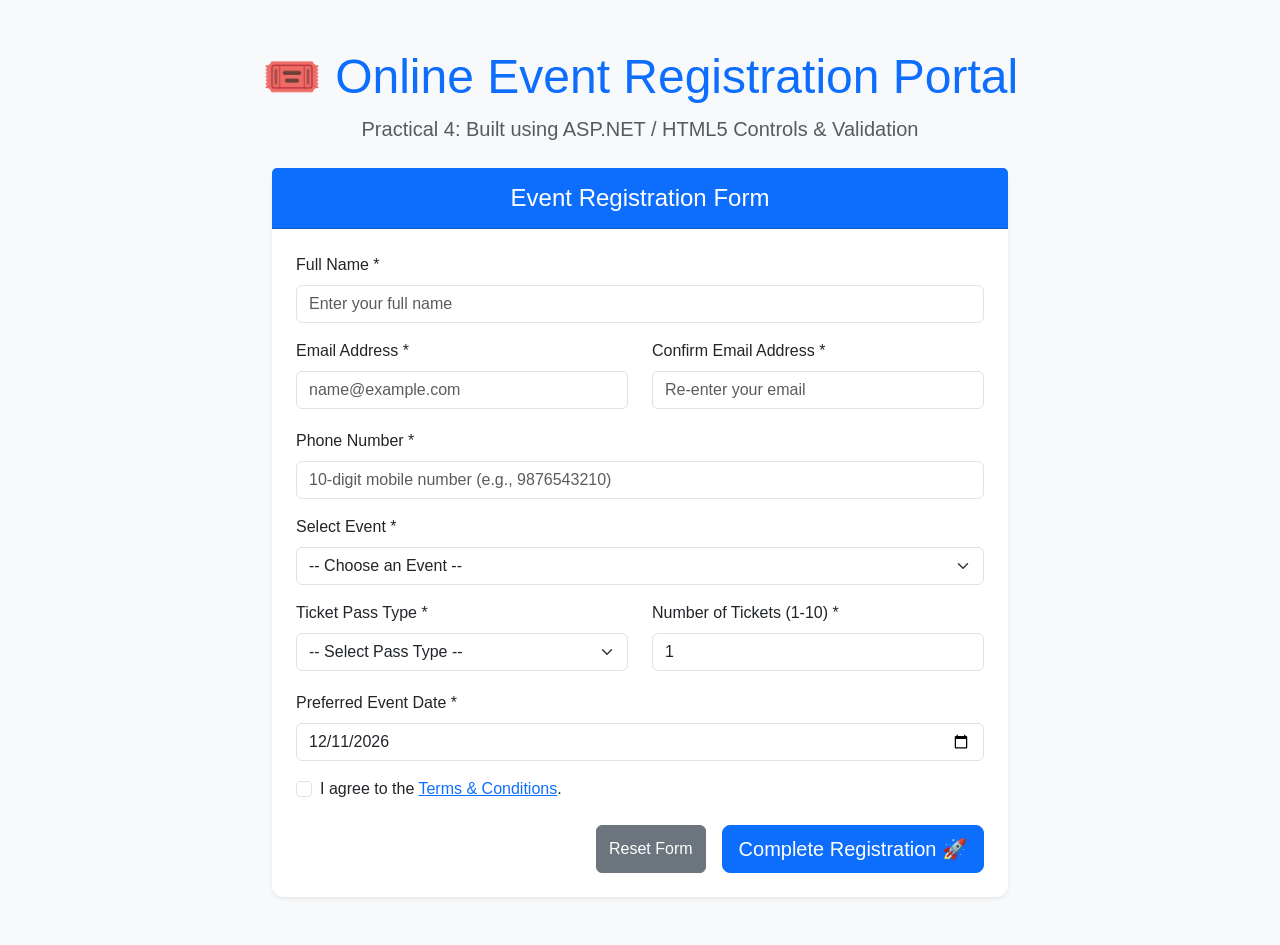
<file: PRACTICAL4/Practical_4/index.html>
<!DOCTYPE html>
<html lang="en">
<head>
    <meta charset="UTF-8">
    <meta name="viewport" content="width=device-width, initial-scale=1.0">
    <title>Online Event Registration Portal - Practical 4</title>
    <!-- Bootstrap CSS -->
    <link href="wwwroot/lib/bootstrap/dist/css/bootstrap.min.css" rel="stylesheet" />
    <style>
        body { background-color: #f8f9fa; font-family: 'Segoe UI', Tahoma, Geneva, Verdana, sans-serif; }
        .card { border-radius: 12px; }
        .validation-summary-errors { color: #dc3545; background-color: #f8d7da; border: 1px solid #f5c6cb; padding: 12px 20px; border-radius: 8px; margin-bottom: 20px; }
        .validation-summary-errors ul { margin-bottom: 0; padding-left: 20px; }
        .error-msg { color: #dc3545; font-size: 0.875rem; margin-top: 4px; display: block; }
    </style>
</head>
<body>
    <div class="container py-5">
        <div class="text-center mb-4">
            <h1 class="display-5 text-primary font-weight-bold">🎟️ Online Event Registration Portal</h1>
            <p class="lead text-muted">Practical 4: Built using ASP.NET / HTML5 Controls & Validation</p>
        </div>

        <!-- Confirmation Card -->
        <div id="confirmationCard" class="card border-success shadow-lg mb-5 d-none">
            <div class="card-header bg-success text-white py-3">
                <h4 class="m-0">🎉 Registration Confirmed Successfully!</h4>
            </div>
            <div class="card-body p-4">
                <div class="alert alert-success">
                    <strong>Registration Reference ID:</strong> <span id="resRegId" class="badge bg-dark fs-6">REG-847291</span>
                </div>
                <div class="row g-3 fs-5">
                    <div class="col-md-6"><strong>Attendee Name:</strong> <span id="resName"></span></div>
                    <div class="col-md-6"><strong>Email:</strong> <span id="resEmail"></span></div>
                    <div class="col-md-6"><strong>Phone:</strong> <span id="resPhone"></span></div>
                    <div class="col-md-6"><strong>Event Selected:</strong> <span id="resEvent"></span></div>
                    <div class="col-md-6"><strong>Ticket Type:</strong> <span id="resTicketType"></span></div>
                    <div class="col-md-6"><strong>No. of Tickets:</strong> <span id="resTicketsCount"></span></div>
                    <div class="col-md-6"><strong>Event Date:</strong> <span id="resDate"></span></div>
                    <div class="col-md-6"><strong>Total Amount Paid:</strong> <span id="resTotal" class="text-success font-weight-bold"></span></div>
                </div>
                <div class="mt-4 text-center">
                    <button onclick="resetRegistration()" class="btn btn-outline-success btn-lg">Register Another Event</button>
                </div>
            </div>
        </div>

        <!-- Registration Form Card -->
        <div id="formCard" class="row justify-content-center">
            <div class="col-lg-8">
                <div class="card shadow-sm border-0 rounded-lg">
                    <div class="card-header bg-primary text-white py-3">
                        <h4 class="mb-0 text-center">Event Registration Form</h4>
                    </div>
                    <div class="card-body p-4">

                        <!-- Validation Summary Control -->
                        <div id="validationSummary" class="validation-summary-errors d-none">
                            <strong>Please fix the following validation errors:</strong>
                            <ul id="summaryList"></ul>
                        </div>

                        <form id="eventForm" novalidate>
                            
                            <!-- Full Name -->
                            <div class="mb-3">
                                <label for="fullName" class="form-label font-weight-bold">Full Name *</label>
                                <input type="text" id="fullName" name="fullName" class="form-control" placeholder="Enter your full name" />
                                <span id="errFullName" class="error-msg"></span>
                            </div>

                            <!-- Email & Confirm Email -->
                            <div class="row">
                                <div class="col-md-6 mb-3">
                                    <label for="email" class="form-label font-weight-bold">Email Address *</label>
                                    <input type="email" id="email" name="email" class="form-control" placeholder="name@example.com" />
                                    <span id="errEmail" class="error-msg"></span>
                                </div>
                                <div class="col-md-6 mb-3">
                                    <label for="confirmEmail" class="form-label font-weight-bold">Confirm Email Address *</label>
                                    <input type="email" id="confirmEmail" name="confirmEmail" class="form-control" placeholder="Re-enter your email" />
                                    <span id="errConfirmEmail" class="error-msg"></span>
                                </div>
                            </div>

                            <!-- Phone Number -->
                            <div class="mb-3">
                                <label for="phoneNumber" class="form-label font-weight-bold">Phone Number *</label>
                                <input type="text" id="phoneNumber" name="phoneNumber" class="form-control" placeholder="10-digit mobile number (e.g., 9876543210)" />
                                <span id="errPhoneNumber" class="error-msg"></span>
                            </div>

                            <!-- Select Event -->
                            <div class="mb-3">
                                <label for="eventName" class="form-label font-weight-bold">Select Event *</label>
                                <select id="eventName" name="eventName" class="form-select">
                                    <option value="">-- Choose an Event --</option>
                                    <option value="Annual .NET Tech Summit 2026">Annual .NET Tech Summit 2026</option>
                                    <option value="AI & Cloud Innovation Conference">AI & Cloud Innovation Conference</option>
                                    <option value="CyberSecurity & Ethical Hacking Workshop">CyberSecurity & Ethical Hacking Workshop</option>
                                    <option value="Full-Stack Web Dev Bootcamp">Full-Stack Web Dev Bootcamp</option>
                                </select>
                                <span id="errEventName" class="error-msg"></span>
                            </div>

                            <!-- Ticket Type & Ticket Count -->
                            <div class="row">
                                <div class="col-md-6 mb-3">
                                    <label for="ticketType" class="form-label font-weight-bold">Ticket Pass Type *</label>
                                    <select id="ticketType" name="ticketType" class="form-select">
                                        <option value="">-- Select Pass Type --</option>
                                        <option value="Standard Pass (₹499)">Standard Pass (₹499)</option>
                                        <option value="VIP Pass (₹1499)">VIP Pass (₹1499)</option>
                                        <option value="Student Pass (₹199)">Student Pass (₹199)</option>
                                    </select>
                                    <span id="errTicketType" class="error-msg"></span>
                                </div>
                                <div class="col-md-6 mb-3">
                                    <label for="numberOfTickets" class="form-label font-weight-bold">Number of Tickets (1-10) *</label>
                                    <input type="number" id="numberOfTickets" name="numberOfTickets" class="form-control" value="1" min="1" max="10" />
                                    <span id="errNumberOfTickets" class="error-msg"></span>
                                </div>
                            </div>

                            <!-- Preferred Event Date -->
                            <div class="mb-3">
                                <label for="eventDate" class="form-label font-weight-bold">Preferred Event Date *</label>
                                <input type="date" id="eventDate" name="eventDate" class="form-control" />
                                <span id="errEventDate" class="error-msg"></span>
                            </div>

                            <!-- Terms & Conditions Checkbox -->
                            <div class="mb-4 form-check">
                                <input type="checkbox" id="agreedToTerms" name="agreedToTerms" class="form-check-input" />
                                <label for="agreedToTerms" class="form-check-label">
                                    I agree to the <a href="#" onclick="alert('Terms: Registrations are non-refundable. Attendees must bring valid photo ID.'); return false;">Terms & Conditions</a>.
                                </label>
                                <br />
                                <span id="errAgreedToTerms" class="error-msg"></span>
                            </div>

                            <!-- Action Buttons -->
                            <div class="d-grid gap-2 d-md-flex justify-content-md-end">
                                <button type="button" onclick="resetForm()" class="btn btn-secondary me-md-2">Reset Form</button>
                                <button type="submit" class="btn btn-primary btn-lg">Complete Registration 🚀</button>
                            </div>
                        </form>
                    </div>
                </div>
            </div>
        </div>
    </div>

    <!-- Scripts -->
    <script src="wwwroot/lib/bootstrap/dist/js/bootstrap.bundle.min.js"></script>
    <script>
        document.addEventListener('DOMContentLoaded', () => {
            const today = new Date();
            today.setDate(today.getDate() + 7);
            document.getElementById('eventDate').value = today.toISOString().split('T')[0];
        });

        document.getElementById('eventForm').addEventListener('submit', function(e) {
            e.preventDefault();
            
            const errors = [];
            document.querySelectorAll('.error-msg').forEach(el => el.textContent = '');
            document.getElementById('validationSummary').classList.add('d-none');
            document.getElementById('summaryList').innerHTML = '';

            const fullName = document.getElementById('fullName').value.trim();
            if (!fullName) {
                const msg = "Full Name is required.";
                errors.push(msg);
                document.getElementById('errFullName').textContent = msg;
            } else if (fullName.length < 3 || fullName.length > 50) {
                const msg = "Full Name must be between 3 and 50 characters.";
                errors.push(msg);
                document.getElementById('errFullName').textContent = msg;
            }

            const email = document.getElementById('email').value.trim();
            const emailRegex = /^[^\s@]+@[^\s@]+\.[^\s@]+$/;
            if (!email) {
                const msg = "Email Address is required.";
                errors.push(msg);
                document.getElementById('errEmail').textContent = msg;
            } else if (!emailRegex.test(email)) {
                const msg = "Invalid Email Address format (e.g., user@example.com).";
                errors.push(msg);
                document.getElementById('errEmail').textContent = msg;
            }

            const confirmEmail = document.getElementById('confirmEmail').value.trim();
            if (!confirmEmail) {
                const msg = "Please confirm your Email Address.";
                errors.push(msg);
                document.getElementById('errConfirmEmail').textContent = msg;
            } else if (confirmEmail !== email) {
                const msg = "Email Address and Confirm Email do not match.";
                errors.push(msg);
                document.getElementById('errConfirmEmail').textContent = msg;
            }

            const phone = document.getElementById('phoneNumber').value.trim();
            const phoneRegex = /^[0-9]{10}$/;
            if (!phone) {
                const msg = "Phone Number is required.";
                errors.push(msg);
                document.getElementById('errPhoneNumber').textContent = msg;
            } else if (!phoneRegex.test(phone)) {
                const msg = "Phone Number must be exactly 10 digits.";
                errors.push(msg);
                document.getElementById('errPhoneNumber').textContent = msg;
            }

            const eventName = document.getElementById('eventName').value;
            if (!eventName) {
                const msg = "Please select an event.";
                errors.push(msg);
                document.getElementById('errEventName').textContent = msg;
            }

            const ticketType = document.getElementById('ticketType').value;
            if (!ticketType) {
                const msg = "Please select a ticket pass type.";
                errors.push(msg);
                document.getElementById('errTicketType').textContent = msg;
            }

            const tickets = parseInt(document.getElementById('numberOfTickets').value, 10);
            if (isNaN(tickets) || tickets < 1 || tickets > 10) {
                const msg = "You can register between 1 and 10 tickets per booking.";
                errors.push(msg);
                document.getElementById('errNumberOfTickets').textContent = msg;
            }

            const eventDate = document.getElementById('eventDate').value;
            if (!eventDate) {
                const msg = "Event Date selection is required.";
                errors.push(msg);
                document.getElementById('errEventDate').textContent = msg;
            } else {
                const selDate = new Date(eventDate);
                const today = new Date();
                today.setHours(0, 0, 0, 0);
                if (selDate < today) {
                    const msg = "Event Date cannot be in the past.";
                    errors.push(msg);
                    document.getElementById('errEventDate').textContent = msg;
                }
            }

            const agreed = document.getElementById('agreedToTerms').checked;
            if (!agreed) {
                const msg = "You must agree to the Terms & Conditions.";
                errors.push(msg);
                document.getElementById('errAgreedToTerms').textContent = msg;
            }

            if (errors.length > 0) {
                const summaryList = document.getElementById('summaryList');
                errors.forEach(err => {
                    const li = document.createElement('li');
                    li.textContent = err;
                    summaryList.appendChild(li);
                });
                document.getElementById('validationSummary').classList.remove('d-none');
                window.scrollTo({ top: 0, behavior: 'smooth' });
                return;
            }

            let price = 499;
            if (ticketType.includes('1499')) price = 1499;
            else if (ticketType.includes('199')) price = 199;
            const total = price * tickets;

            document.getElementById('resRegId').textContent = 'REG-' + Math.floor(100000 + Math.random() * 900000);
            document.getElementById('resName').textContent = fullName;
            document.getElementById('resEmail').textContent = email;
            document.getElementById('resPhone').textContent = phone;
            document.getElementById('resEvent').textContent = eventName;
            document.getElementById('resTicketType').textContent = ticketType;
            document.getElementById('resTicketsCount').textContent = tickets;
            document.getElementById('resDate').textContent = eventDate;
            document.getElementById('resTotal').textContent = '₹' + total.toLocaleString('en-IN', { minimumFractionDigits: 2 });

            document.getElementById('formCard').classList.add('d-none');
            document.getElementById('confirmationCard').classList.remove('d-none');
            window.scrollTo({ top: 0, behavior: 'smooth' });
        });

        function resetForm() {
            document.getElementById('eventForm').reset();
            document.querySelectorAll('.error-msg').forEach(el => el.textContent = '');
            document.getElementById('validationSummary').classList.add('d-none');
        }

        function resetRegistration() {
            resetForm();
            document.getElementById('confirmationCard').classList.add('d-none');
            document.getElementById('formCard').classList.remove('d-none');
        }
    </script>
</body>
</html>
</file>
